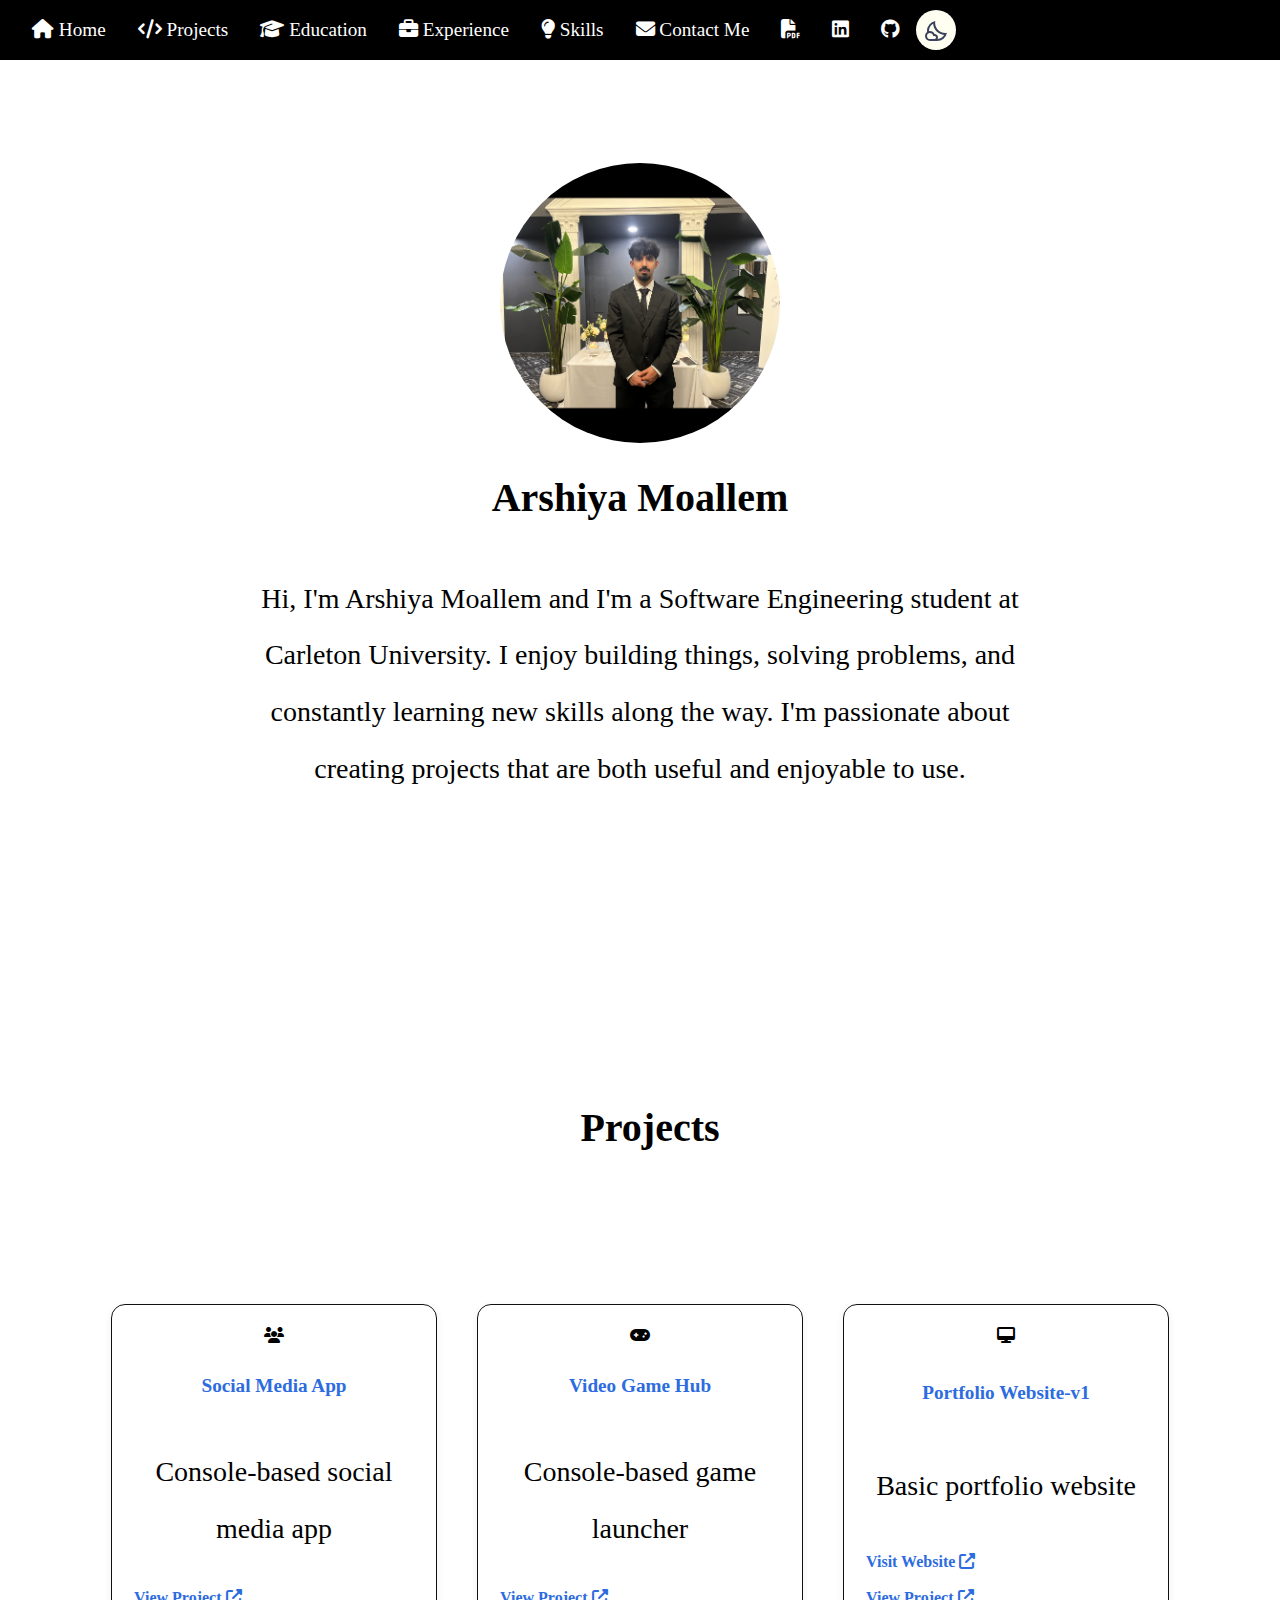
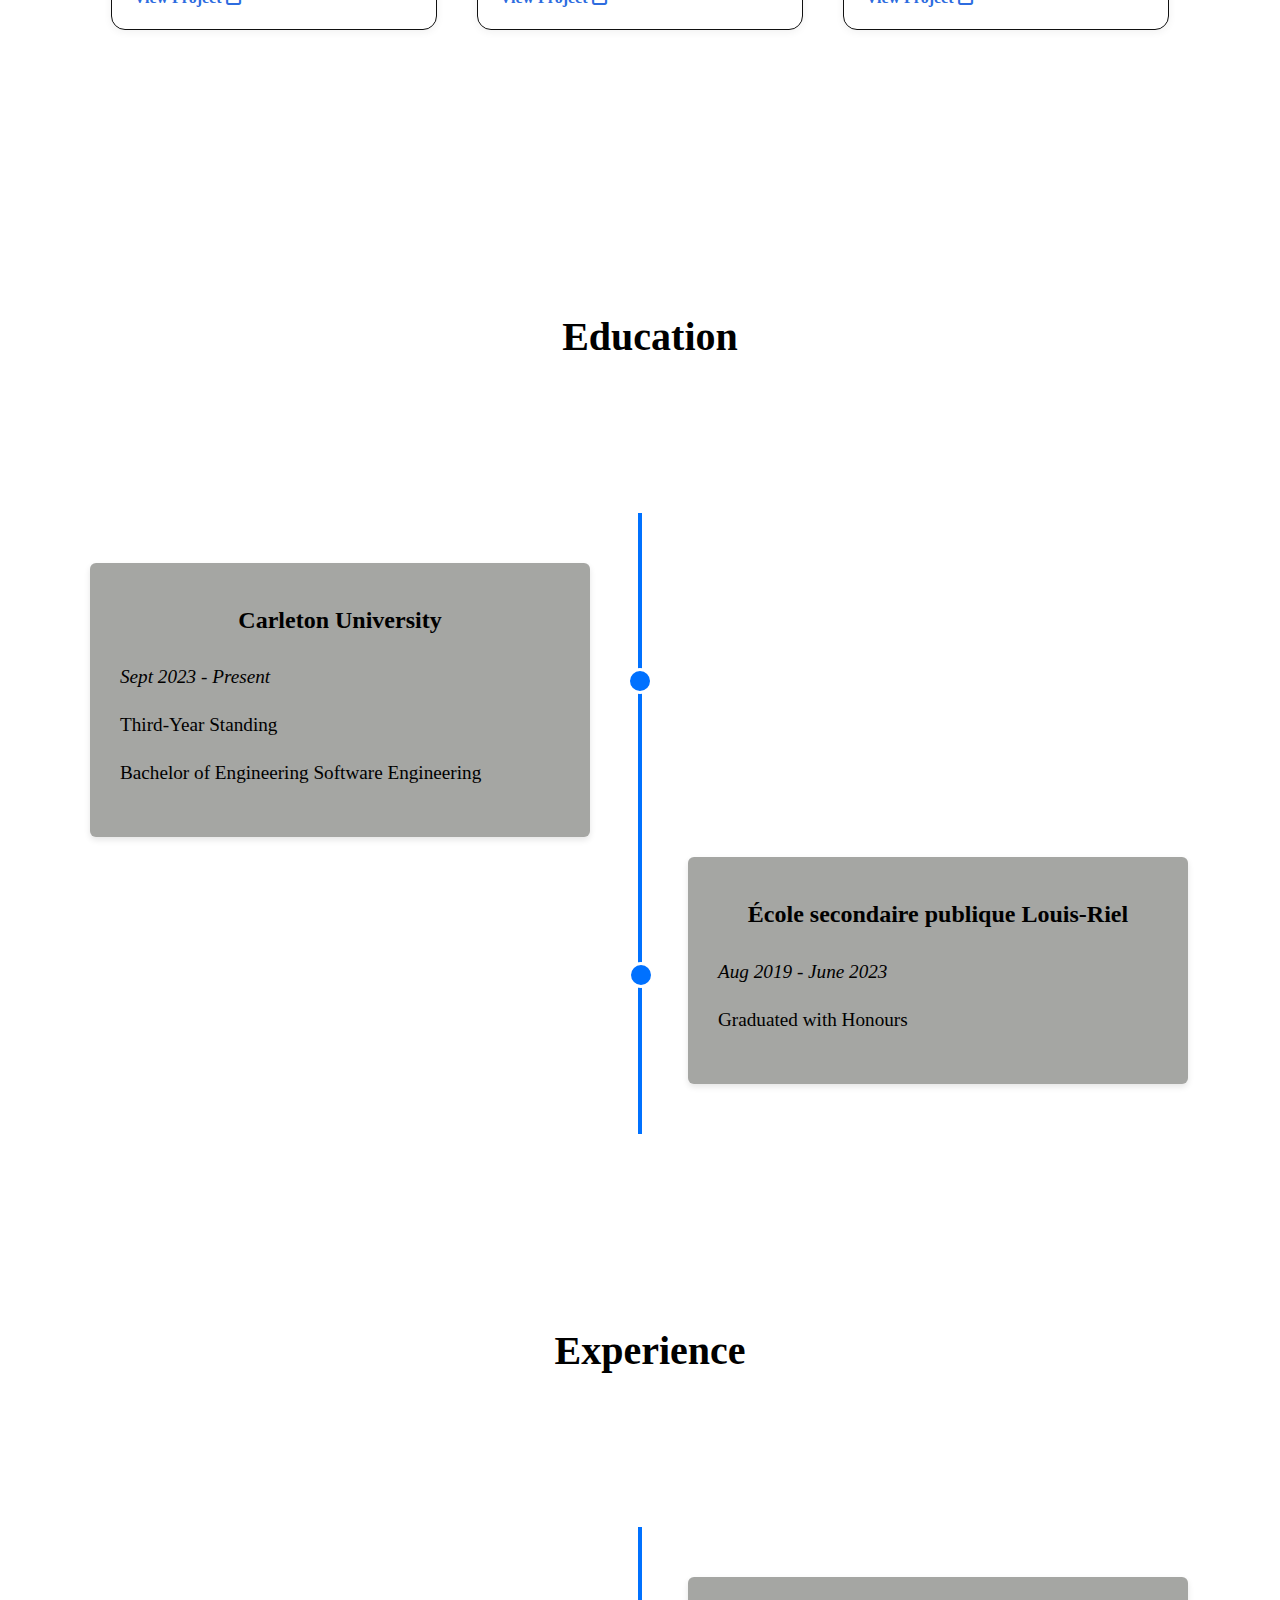
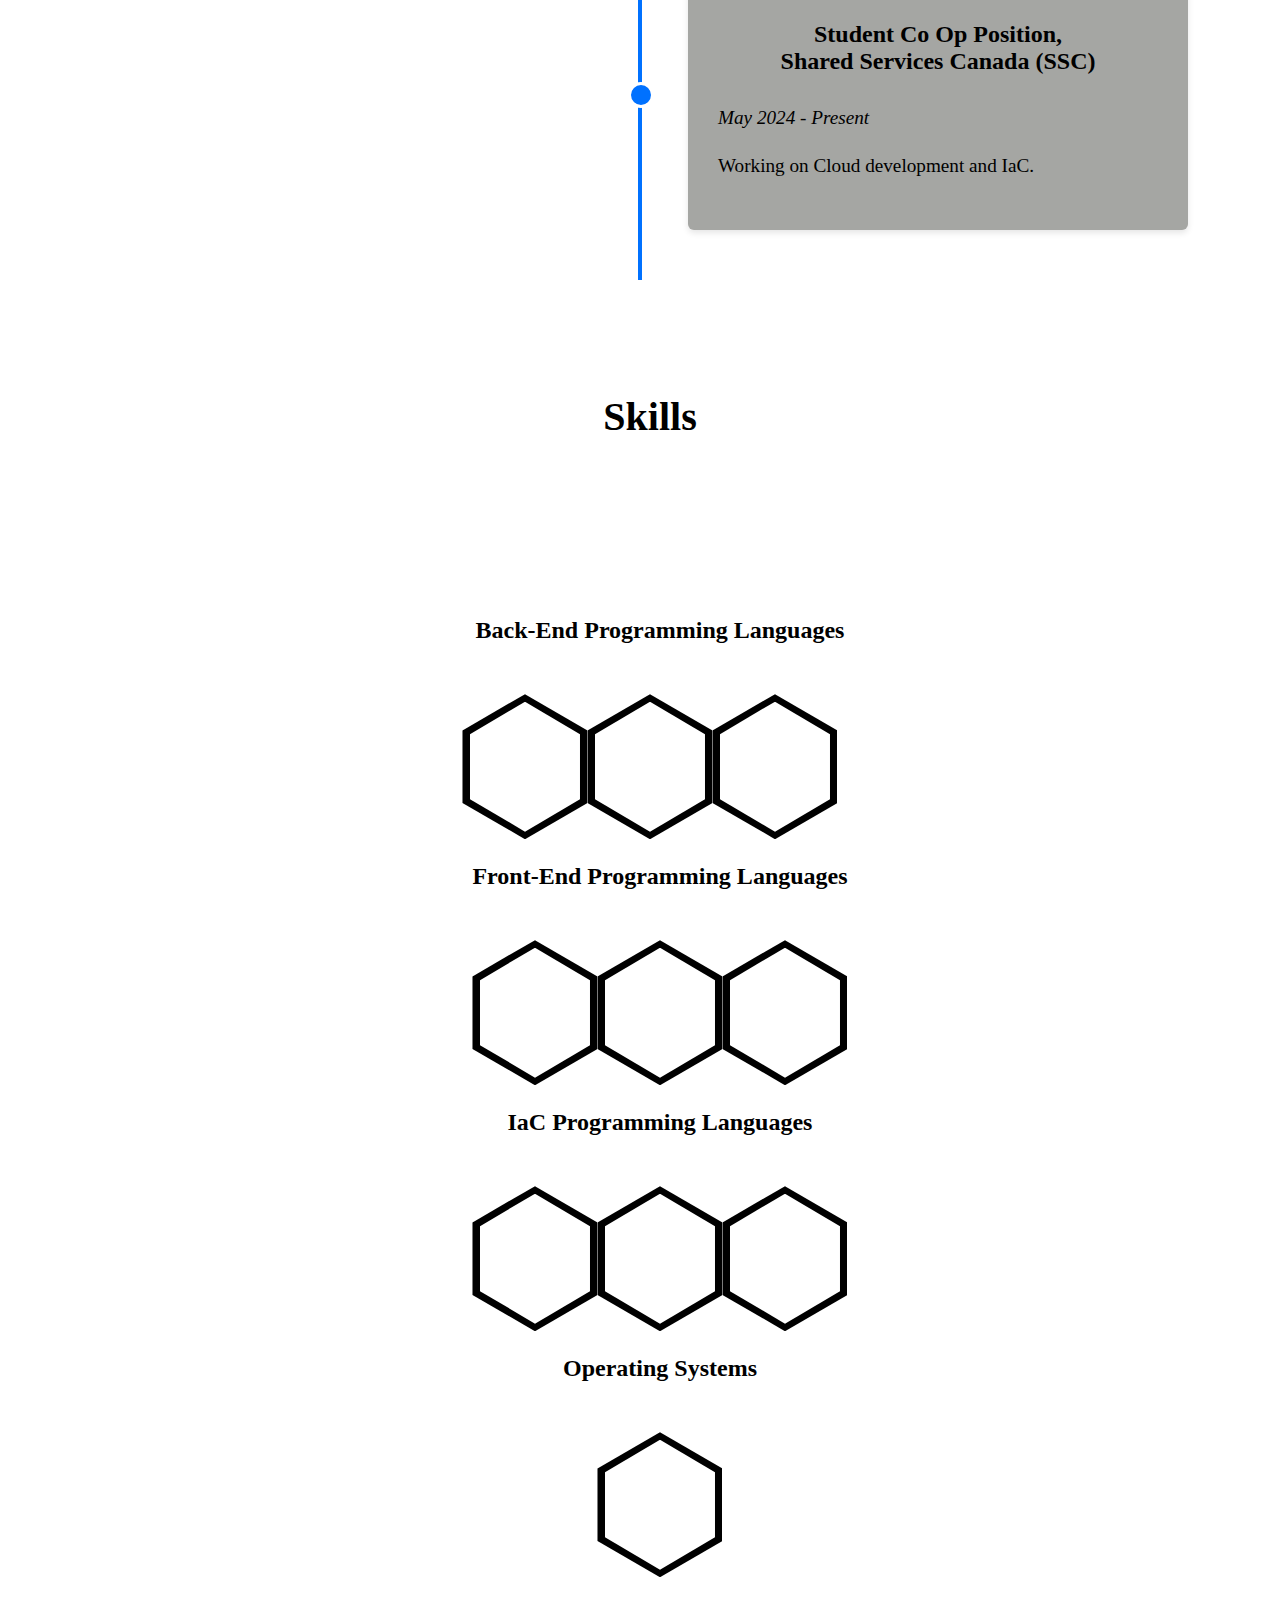
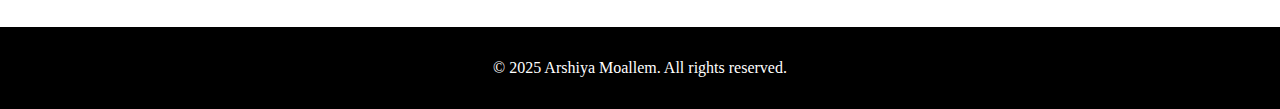
<file: index.html>
<!DOCTYPE html>
<html lang="en">
<head>
    <meta charset="UTF-8">
    <meta name="viewport" content="width=device-width, initial-scale=1.0">
    <title>Arshiya Moallem - Portfolio</title>
    <link rel="stylesheet" href="style.css">
    <link rel="stylesheet" href="https://cdnjs.cloudflare.com/ajax/libs/font-awesome/6.4.0/css/all.min.css" />
    <script src="script.js"></script>
</head>
<body>
    <!-- Top Navigation Bar -->
    <div class = "topnav">
        <a href="#home" class="active"><i class="fas fa-home"></i> Home</a>
        <a href="#projects"><i class="fas fa-code"></i> Projects</a>
        <a href="#education"><i class="fas fa-graduation-cap"></i> Education</a>
        <a href="#experience"><i class="fas fa-briefcase"></i> Experience</a>
        <a href="#skills"><i class="fas fa-lightbulb"></i> Skills</a>
        <!-- <a href="#extra"><i class="fas fa-person"></i> Extra</a> -->
        <a href="#" id="contactBtn" class="nav-item">
          <i class="fas fa-envelope"></i>
          <span>Contact Me</span>
        <a href="Arshiya Moallem Resume.pdf" target="_blank"><i class="fas fa-file-pdf"></i></a>
        <a href="https://linkedin.com/in/arshiyamoallem" target="_blank"><i class="fab fa-linkedin"></i></a>
        <a href="https://github.com/arshiyamoallem" target="_blank"><i class="fab fa-github"></i></a>
        
        <button id="theme-switch" aria-label="Toggle dark mode">
            <!-- LIGHT MODE -->
            <svg xmlns="http://www.w3.org/2000/svg" height="24px" viewBox="0 -960 960 960" width="24px" fill="#1f1f1f">
                <path d="M504-425Zm20 385H420l20-12.5q20-12.5 43.5-28t43.5-28l20-12.5q81-6 149.5-49T805-285q-86-8-163-43.5T504-425q-61-61-97-138t-43-163q-77 43-120.5 118.5T200-444v12l-12 5.5q-12 5.5-26.5 11.5T135-403.5l-12 5.5q-2-11-2.5-23t-.5-23q0-146 93-257.5T450-840q-18 99 11 193.5T561-481q71 71 165.5 100T920-370q-26 144-138 237T524-40Zm-284-80h180q25 0 42.5-17.5T480-180q0-25-17-42.5T422-240h-52l-20-48q-14-33-44-52.5T240-360q-50 0-85 34.5T120-240q0 50 35 85t85 35Zm0 80q-83 0-141.5-58.5T40-240q0-83 58.5-141.5T240-440q60 0 109.5 32.5T423-320q57 2 97 42.5t40 97.5q0 58-41 99t-99 41H240Z"/>
            </svg>

            <!-- DARK MODE -->
            <svg xmlns="http://www.w3.org/2000/svg" height="24px" viewBox="0 -960 960 960" width="24px" fill="#1f1f1f">
                <path d="M440-760v-160h80v160h-80Zm266 110-56-56 113-114 56 57-113 113Zm54 210v-80h160v80H760Zm3 299L650-254l56-56 114 112-57 57ZM254-650 141-763l57-57 112 114-56 56Zm-14 450h180q25 0 42.5-17.5T480-260q0-25-17-42.5T421-320h-51l-20-48q-14-33-44-52.5T240-440q-50 0-85 35t-35 85q0 50 35 85t85 35Zm0 80q-83 0-141.5-58.5T40-320q0-83 58.5-141.5T240-520q60 0 109.5 32.5T423-400q58 0 97.5 43T560-254q-2 57-42.5 95.5T420-120H240Zm320-134q-5-20-10-39t-10-39q45-19 72.5-59t27.5-89q0-66-47-113t-113-47q-60 0-105 39t-53 99q-20-5-41-9t-41-9q14-88 82.5-144T480-720q100 0 170 70t70 170q0 77-44 138.5T560-254Zm-79-226Z"/>
            </svg>
        </button>
    </div>

    <main class="main-content">
        <section id="home" class="card glass-card">
          <div class="card-header">
            <img src="arshiyamoallem_profile.PNG" alt="Arshiya Moallem" class="logo-img" style = "margin-top: 80px;">
            <div class="logo-text">
                <h1>Arshiya Moallem</h1>
          <p class="intro-text">
            Hi, I'm Arshiya Moallem and I'm a Software Engineering student at Carleton University. I enjoy building things, solving problems, and constantly learning new skills along the way. I'm passionate about creating projects that are both useful and enjoyable to use.
          </p>
        </section>

        <section id="projects" class="card glass-card">
            <h2><span class="text-gradient">Projects</span></h2>
            <div class="project-grid">
            <div class="project-item">
                <div class="project-icon">
                    <i class="fas fa-users"></i>
                </div>
                    <h3>Social Media App</h3>
                    <p class="project-description">Console-based social media app</p>
                    <a href="https://github.com/arshiyamoallem/social-media-app" target="_blank" class="project-link">
                        View Project <i class="fas fa-external-link-alt"></i>
                    </a>
            </div>
            
            <div class="project-item">
                <div class="project-icon">
                    <i class="fas fa-gamepad"></i>
                </div>
                <h3>Video Game Hub</h3>
                <p class="project-description">Console-based game launcher</p>
                <a href="https://github.com/arshiyamoallem/video-game-hub" target="_blank" class="project-link">
                    View Project <i class="fas fa-external-link-alt"></i>
                </a>
            </div>   

                        <div class="project-item">
                <div class="project-icon">
                    <i class="fas fa-desktop"></i>
                </div>
                <h3>Portfolio Website-v1</h3>
                <p class="project-description">Basic portfolio website</p>
                <a href="https://arshiyamoallem.github.io/Portfolio-Website-v1/" target="_blank" class="project-link" id="basic-portfolio-link"> Visit Website <i class="fas fa-external-link-alt"></i></a>
                <a href="https://github.com/arshiyamoallem/Portfolio-Website-v1" target="_blank" class="project-link">
                    View Project <i class="fas fa-external-link-alt"></i>
                </a>
            </div>   

            
        </section>

        <section id="education" class="card glass-card">
            <h2><span class="text-gradient">Education</span></h2>
            <div class="timeline">
                
                <div class="timeline-container left">
                    <div class="content">
                        <h3>Carleton University</h3>
                        <p><i>Sept 2023 - Present</i><br>Third-Year Standing<br>Bachelor of Engineering Software Engineering</p>
                    </div>
                </div>

                <div class="timeline-container right">
                    <div class="content">
                        <h3>École secondaire publique Louis-Riel</h3>
                        <p><i>Aug 2019 - June 2023</i><br>Graduated with Honours</p>
                    </div>
                </div>

            </div>
        </section>

        <section id="experience" class="card glass-card">
        <h2><span class="text-gradient">Experience</span></h2>
        <div class="timeline">
            <div class="timeline-container right">
                <div class="content">
                    <h3>Student Co Op Position,<br>Shared Services Canada (SSC)</h3>
                    <p><i>May 2024 - Present</i><br>Working on Cloud development and IaC.</p>
                </div>
            </div>
        </div>
        </section>


        <section id="skills" class="card glass-card">
            <h2><span class="text-gradient">Skills</span></h2>
            <div class="skills-grid">
            <div class="skills-item">
                <h3 id="skills-prog-names">Back-End Programming Languages</h3>
                <div class="container">
                    <div class="image-gallery-container">
                    <ul id = "skills-prog-image">
                        <li>

                            <div class="hex-border">
                                <div class="bg-image" style="background-image: url('https://static.vecteezy.com/system/resources/previews/048/332/144/non_2x/python-icon-transparent-background-free-png.png');"></div>
                            </div>

                        </li>

                        <li>

                            <div class="hex-border">
                                <div class="bg-image" style="background-image: url('https://cdn.freebiesupply.com/logos/thumbs/2x/java-4-logo.png');"></div>
                            </div>

                        </li>

                        <li>

                            <div class="hex-border">
                                <div class="bg-image" style="background-image: url('https://img.icons8.com/?size=512&id=40670&format=png');"></div> 
                            </div>
                            
                        </li>
                    </ul>

                <h3 id="skills-prog-names">Front-End Programming Languages</h3>
                    <div class="container">
                        <div class="image-gallery-container">
                        <ul>
                            <li>

                                <div class="hex-border">
                                    <div class="bg-image" style="background-image: url('https://img.icons8.com/fluent/512/html-5.png');"></div>
                                </div>

                            </li>

                            <li>

                                <div class="hex-border">
                                    <div class="bg-image" style="background-image: url('https://img.icons8.com/fluent/512/css3.png');"></div>
                                </div>

                            </li>

                            <li>

                                <div class="hex-border">
                                    <div class="bg-image" style="background-image: url('https://static.vecteezy.com/system/resources/previews/027/127/463/non_2x/javascript-logo-javascript-icon-transparent-free-png.png');"></div>
                                </div>
                                
                            </li>
                        </ul>

                <h3 id="skills-prog-names">IaC Programming Languages</h3>
                        <div class="container">
                            <div class="image-gallery-container">
                            <ul>
                                <li>

                                    <div class="hex-border">
                                        <div class="bg-image" style="background-image: url('https://img.icons8.com/fluent/512/terraform.png');"></div>
                                    </div>

                                </li>

                                <li>

                                    <div class="hex-border">
                                        <div class="bg-image" style="background-image: url('https://img.icons8.com/?size=512&id=iGCCE2iEmh2u&format=png');"></div>
                                    </div>

                                </li>

                                <li>

                                    <div class="hex-border">
                                        <div class="bg-image" style="background-image: url('https://cdn.freebiesupply.com/logos/large/2x/openstack-logo-svg-vector.svg');"></div>
                                    </div>
                                    
                                </li>
                            </ul>

                <h3 id="skills-prog-names">Operating Systems</h3>
                        <div class="container">
                            <div class="image-gallery-container">
                            <ul>
                                <li>

                                    <div class="hex-border">
                                        <div class="bg-image" style="background-image: url('https://images.vexels.com/content/140692/preview/linux-logo-72ceef.png');"></div>
                                    </div>
                                </li>
                            </ul>
                </div>
        </section>

        <!-- <section id="extra" class="card glass-card">
            <h2><span class="text-gradient">extra</span></h2>
            <div class="extra-grid">
            <div class="extra-item">
        </section> -->

    </main>

    <div id="contactModal" class="modal">
        <div class="modal-content glass-card" style="position: absolute;">
        <span class="close-btn">&times;</span>
        <h3><span class="text-gradient">Contact Me</span></h3>
        <form action="https://formspree.io/f/myzjdzoy" method="POST">
            <div class="form-group">
            <input type="text" name="name" placeholder="Your Name" required />
            <i class="fas fa-user"></i>
            </div>
            <div class="form-group">
            <input type="email" name="email" placeholder="Your Email" required />
            <i class="fas fa-envelope"></i>
            </div>
            <div class="form-group">
            <textarea name="message" placeholder="Your Message" rows="5" required></textarea>
            <i class="fas fa-comment"></i>
            </div>
            <button type="submit" class="submit-btn">
            <span>Send Message</span>
            <i class="fas fa-paper-plane"></i>
            </button>
        </form>
        </div>
    </div>

    <footer class="footer">
        <div class="footer-content">
          &copy; 2025 Arshiya Moallem. All rights reserved.
        </div>
    </footer>

</body>
</html>
</file>
<file: style.css>
:root {
    --text-color: black;
    --base-color: #ffffff;
    --base-variant: #fffff1;
    --primary-color: #3a435d;
    --accent-color: #0071ff;
    --link-hover: lightskyblue;
    --navbar-color: white;
    --background-color: black;
    --background-color-box-timeline: #a5a6a3;
}

html, body {
  max-width: 100%;
  overflow-x: hidden;
}

html { 
    scroll-behavior: smooth;
    scroll-padding-top: 100px;
}

body {
    font-family: 'Times New Roman', Times, serif;
    margin: 0;
    padding: 0;
    background-color: var(--background-color);
    color: var(--text-color);
    display: flex;
    flex-direction: column;
    min-height: 220vh;   /* Fill viewport height */ 
}

html, body, p, h1, h2, h3, ul, li {
    transition: background-color 0.3s ease, color 0.3s ease;
}

section {
    display: flex;
    flex-direction: column;
    align-items: center;
    justify-content: center;
    min-height: 100vh;  /* Changed from height to min-height */
    text-align: center;
    background-color: var(--base-color);
    color: var(--text-color);
    flex: 1;  /* Allow sections to grow and shrink */

    transition: background-color 0.5s ease, color 0.5s ease;
}

.logo-img {
  width: 280px;
  height: 280px;
  border-radius: 50%;
  object-fit: cover;
  border: 2px solid var(--primary);
}

h1 {
    margin-bottom: 50px;
    color: var(--text-color);
    font-size: 2.5em;
}

h2 {
  padding-left: 20px;  
  height: 180px;
  font-size: 2.5em;
}

h3 {
  font-size: 1.8em;
  text-align: center;
  color: var(--text-color); 
}

h2, p {
    margin-bottom: 20px;
    color: var(--text-color);
}

p {
    max-width: 20.5cm;
    line-height: 1.5cm;
    font-size: 1.75em;
}

.home {
    text-align: left;
}

.home h1 {
    background-color: var(--base-color);
    text-align: left;
    color: var(--text-color);
}

.link-item {
    display: flex;
    align-items: center;
    justify-content: center;
    margin: 15px 0;
}

.link-item img {
    width: 50px;
    height: 50px;
    margin-right: 15px;
    user-select: none;
}

.link-item a {
    text-decoration: none;
    font-size: 1.5em;
    color: var(--text-color);
    transition: color 0.3s ease;
    user-select: none; 
}

.link-item a:hover {
    color: var(--link-hover);
}

/* TOP NAVIGATION BAR - ALWAYS DARK */

.topnav {
    height: 60px;  /* Fixed typo: removed space */
    background-color: black;  /* Always black regardless of theme */
    overflow: hidden;
    display: flex;
    position: fixed;
    padding: 0 16px;
    align-items: center;
    top: 0;
    left: 0;
    right: 0;
    z-index: 1000;
}

.topnav a {
    float: left;
    color: white;  /* Always white text on dark navbar */
    text-align: center;
    padding: 14px 16px;
    text-decoration: none;
    font-size: larger;
    user-select: none;
    transition: color 0.3s ease, background-color 0.3s ease;
}

.nav-right {
    display: flex;
    align-items: center;
    gap: 10px;
    margin-left: auto;  /* Push to right side */
}

.topnav a:hover {
    color: var(--link-hover);
    background-color: rgba(255, 255, 255, 0.1);  /* Subtle hover effect */
}

/* === PROJECTS === */

.project-grid section {
  margin: 60px 0;
}

.project-grid {
  display: flex;
  flex-wrap: wrap;
  gap: 40px;
  justify-content: center;
  padding: 0 40px;
  max-width: 1200px;
  margin: 0 auto;
}

.project-item {
  background: #ffffff;
  border: 1.5px solid #111;
  border-radius: 14px;
  box-shadow: 0 2px 8px rgba(0, 0, 0, 0.06);
  padding: 22px;

  /* Static size with room for content */
  width: 280px;
  height: 280px;

  display: flex;
  flex-direction: column;
  justify-content: space-between;
  transition: box-shadow 0.2s, transform 0.2s;

  /* Scroll only if content overflows */
  overflow: hidden;
}

.project-item h3 {
  margin-bottom: 8px;
  color: #2d6cdf;
  font-size: 1.2em;
  white-space: nowrap;
  overflow: hidden;
  text-overflow: ellipsis;
  flex-shrink: 0; /* Prevent shrinking */
}

.project-item ul {
  padding-left: 18px;
  font-size: 0.95em;
  overflow-y: auto;
  flex-grow: 1;
  margin-bottom: 10px;

  /* Add scroll only when necessary */
  max-height: 150px;
}

.project-item a {
  color: #2d6cdf;
  text-decoration: none;
  font-weight: 600;
  transition: color 0.2s;
  align-self: flex-start;
}

.project-item a:hover {
  color: #1a4a8a;
  text-decoration: underline;
}

/* HEXAGON SECTION FOR SKILLS */

.image-gallery-container {
  margin-top: 50px;
  margin-bottom: 50px;
  
}

.image-gallery-container ul {
  list-style: none;
  display: table;
  margin: auto; 
}

.image-gallery-container ul:not(:first-child) {
  margin-top: -70px;
}

.image-gallery-container ul li {
  float: left;
}

/* Outer hex with black border effect */
.hex-border {
  width: 125px;
  height: 145px;
  background: black; /* border color */
  clip-path: polygon(50% 0%, 100% 25%, 100% 75%, 50% 100%, 0% 75%, 0% 25%);
  -webkit-clip-path: polygon(50% 0%, 100% 25%, 100% 75%, 50% 100%, 0% 75%, 0% 25%);
  display: flex;
  align-items: center;
  justify-content: center;
}

.hex-border:hover .bg-image {
  transform: scale(1.05);
  transition: transform 0.3s ease;
}

.bg-image {
  width: 110px;
  height: 130px;
  background-size: contain;
  background-repeat: no-repeat;
  background-position: center;
  background-color: white;
  transition: transform 0.3s ease;
  clip-path: inherit;
  -webkit-clip-path: inherit;
  transition: transform 0.3s ease, background-color 0.3s ease;
}

.darkmode .bg-image {
  background-color: var(--base-variant);
  transition: transform 0.3s ease, background-color 0.3s ease;
}

#skills-prog-names {
  font-size: 1.5em;
  text-align: center;
  color: var(--text-color);
  padding-left: 40px;  
}

#skills-prog-image {

  padding-left: 20px;  
}

/* === FOOTER === */
.footer {
    background-color: black;
    color: white;
    text-align: center;
    padding: 2rem 1rem;
    margin-top: auto;  /* Push footer to bottom */
    flex-shrink: 0;
    transition: background-color 0.5s ease, color 0.5s ease;  /* Smooth transitions */
}

/* LIGHT/DARK MODE BUTTON */

.darkmode {
    --text-color: #ffffff;
    --base-color: #101425;
    --base-variant: #181c2f;
    --primary-color: #d1d5ff;
    --accent-color: #66aaff;
    --link-hover: #1e90ff;
    --navbar-color: #556666;
    --background-color: black;
    --background-color-box-timeline: rgb(61, 61, 61);;
}

/* Remove navbar background override since it's always dark now */
.darkmode .topnav {
    background-color: black;  /* Explicitly keep black */
}

.darkmode .footer {
    background-color: black;
    color: white;
}

.darkmode .project-item {
    background-color: var(--background-color);
    color: var(--text-color);
    border: 1.5px solid #ffffff; /* clean black outline */
    border-radius: 14px;
    box-shadow: 0 2px 8px rgba(0, 0, 0, 0.06); /* subtle shadow for depth */
}

.darkmode .project-item:hover {
  box-shadow: 0 6px 20px #ffffff; /* deeper shadow on hover */
  transform: translateY(-4px); /* slight lift effect */
}

.darkmode .project-item a, .darkmode .project-item h3 {
    color: var(--accent-color);
}
   
#theme-switch {
    cursor: pointer;
    background-color: var(--base-variant);
    border: none;
    border-radius: 50%;
    height: 40px;
    width: 40px;
    display: flex;
    align-items: center;
    justify-content: center;
    z-index: 9999;
    position: static;

    top: 10px;
    right: 20px;
    
    transition: background-color 0.2s ease, color 0.2s ease;
}

#theme-switch svg {
    fill: var(--primary-color);
}

#theme-switch svg:last-child {
    display: none; 
}

.darkmode #theme-switch svg:first-child {
    display: none; 
}

.darkmode #theme-switch svg:last-child {
    display: block; 
}

/* CONTACT ME BUTTON */

/* === MODAL (Contact Form) === */
.modal {
  display: none;
  position: fixed;
  z-index: 2000;
  left: 0;
  top: 0;
  width: 100vw;
  height: 100vh;
  background: rgba(44, 62, 80, 0.18);
  backdrop-filter: blur(2px);
  justify-content: center;
  align-items: center;
}

.modal.show {
  display: flex;
}

.modal-content {
  background: #fff;
  color: #2d2d2d;
  border-radius: 16px;
  padding: 50px 28px 28px;
  box-shadow: 0 8px 32px rgba(44, 62, 80, 0.18);
  max-width: 400px;
  width: 90vw;
  text-align: center;
  position: relative;
  transform: translateY(0);
}

.close-btn {
  color: #aaa;
  position: absolute;
  right: 18px;
  top: 12px;
  font-size: 28px;
  font-weight: bold;
  cursor: pointer;
  transition: color 0.2s;
}

.close-btn:hover {
  color: #2d6cdf;
}

.modal-content input,
.modal-content textarea {
  width: 95%;
  padding: 6px;
  margin: 12px 0;
  border: 1px solid #e3eafc;
  border-radius: 8px;
  font-size: 1em;
  background: #f7f8fa;
  color: #2d2d2d;
  outline: none;
  transition: border 0.2s;
  resize: vertical;
}

.modal-content input:focus,
.modal-content textarea:focus {
  border: 1.5px solid #2d6cdf;
}

.submit-btn {
  background-color: #2d6cdf;
  color: white;
  border: none;
  padding: 10px 24px;
  font-size: 1em;
  border-radius: 8px;
  cursor: pointer;
  transition: background 0.2s;
  margin-top: 10px;
}

.submit-btn:hover {
  background-color: #1a4a8a;
}

.zoom-controls {
  position: fixed;
  bottom: 20px;
  left: 20px;
  background: #fff;
  border: 1px solid #ccc;
  padding: 8px;
  border-radius: 10px;
  box-shadow: 0 2px 8px rgba(0,0,0,0.1);
  display: flex;
  gap: 6px;
  z-index: 9999;
}

.zoom-controls button {
  background: #f0f0f0;
  border: none;
  padding: 6px 10px;
  font-size: 1rem;
  cursor: pointer;
  border-radius: 6px;
}

.zoom-controls button:hover {
  background: #ddd;
}

/* EDUCATION/EXPERIENCE TIMELINE */

#education, #experience {
  min-height: auto;            /* Overrides the default min-height */
  padding: 80px 20px;          /* Adds vertical spacing */
  display: block;              /* Reset flex styles if needed */
  text-align: center;
  background: var(--base-color);
}

.timeline { 
  position: relative;
  max-width: 1000px;
  margin: 0 auto;
  padding: 40px 0;
}

.timeline::after {
  content: '';
  position: absolute;
  width: 4px;
  background-color: #0071ff;
  top: 0;
  bottom: 0;
  left: 50%;
  margin-left: -2px;
}

.timeline-container {
  padding: 10px 40px;
  position: relative;
  background-color: inherit;
  width: 50%;
}

.timeline-container::after {
  content: '';
  position: absolute;
  width: 20px;
  height: 20px;
  background-color: #0071ff;
  border: 3px solid white;
  top: 115px;
  border-radius: 50%;
  z-index: 1;
}

.left {
  right: 10%;
}

.left::after {
  right: -5.7%;
}

.right {
  left: 49.8%;
}

.right::after {
  left: -10px;
}

.content {
  text-align: left;
  padding: 20px 30px;
  background-color: var(--background-color-box-timeline);
  position: relative;
  border-radius: 6px;
  box-shadow: 0 3px 6px rgba(0,0,0,0.1);
  transition: background-color 0.3s ease, color 0.3s ease;
  right: -10px;
}

.content h3 {
  font-size: 1.5em;
  margin-bottom: 10px;
}
.content p {
  font-size: 1.2em;
  line-height: 2.5em;
}

.darkmode .content {
  background-color: var(--background-color-box-timeline);
  color: var(--text-color);
  transition: background-color 0.3s ease, color 0.3s ease;
}
</file>
